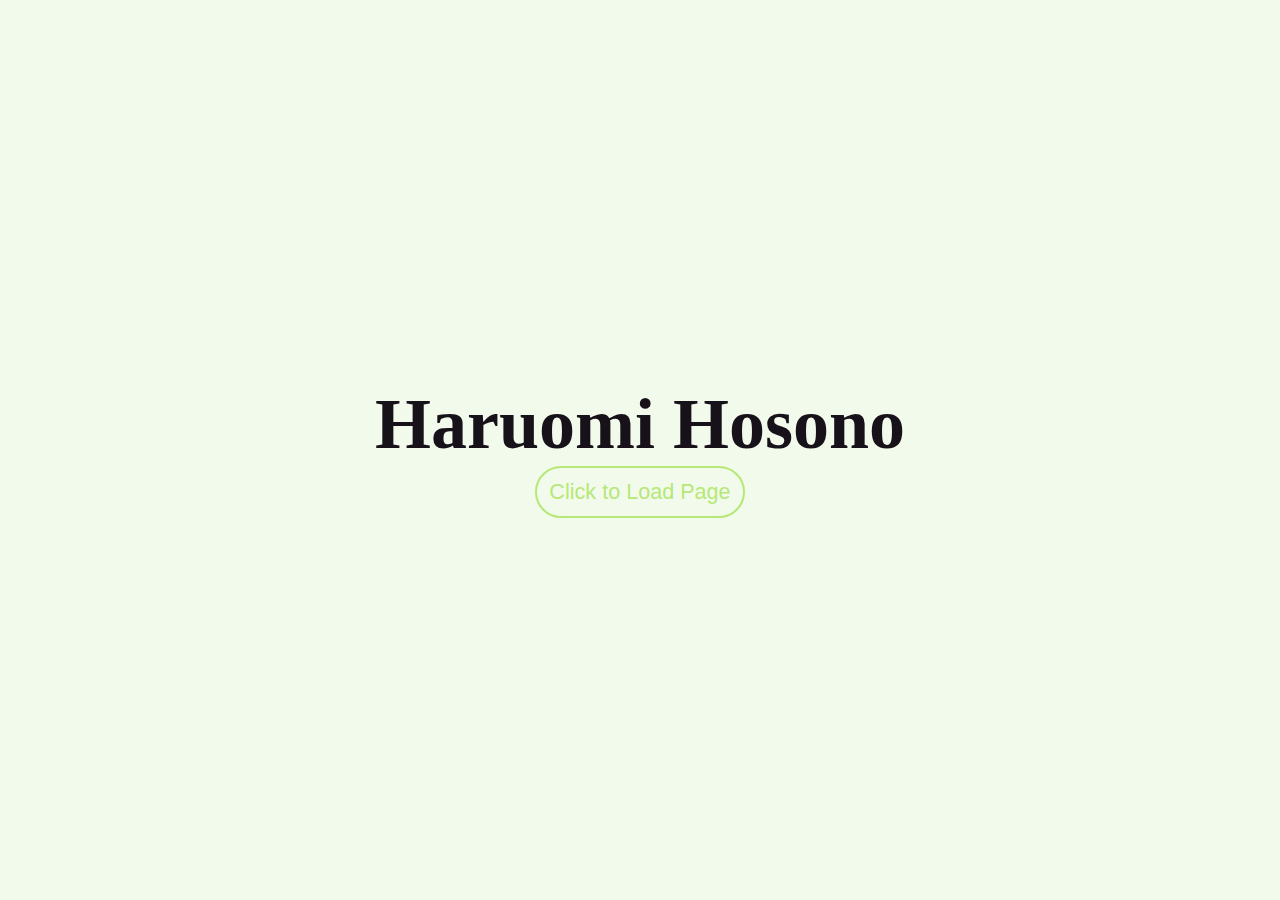
<file: e3/index.html>
<!DOCTYPE html>

<!-- 

  PROVIDE MEANINGFUL FEEDBACK TO THE FOLLOWING ELEMENTS:
  1) <button> with the id of load-link on the loading page (index.html)
  2) <div> with the id of load-throbber on the loading page (index.html)
  3) <li> inside of the <ol> inside of the <nav> on the information page (hosono.html)
  4) <button> with the id of mode-button on the information page (hosono.html)
  5) switchModes() function - hint you can add a transition CSS property to the <body> and it will be inherited 
     by all the elements inside, so when custom CSS variables are changed it will apply transition

JAMES GOUSIAS COMMENTS

- With my style ive altered to go for a simplistic green palette themed link which fits nicely with the green background. 
Ive also added a different pointer when clicking on the link to show that the progress of the link is loading. 

The load throbber has been altered to fit the green style palette with a ease infinite circle which spins at 1.5s which i found not 
too fast but not too slow also gives the visual impression that the website is loading faster.

ive changed to button to the 2 tone colours which has a transition when clicked on it making it highlighted when hovered over
the mouse key also shows a progress when hovered. 

ive opted for a circle spinner to show the transition between pages which it fits simplistically
and shows how the transition clear and as described.




-->

<html lang="en">

  <head>

    <meta charset="utf-8" name="viewport" content="width=device-width, initial-scale=1.0">

    <link rel="stylesheet" type="text/css" href="style.css">

    <title>Loading Page</title>

    <script src="./fakeLoad.js" defer></script>

  </head>

  <body id="load-body">

      <h1>Haruomi Hosono</h1>
      <!--
        Typically I'd use an <a> here but as we're faking a load time I'm using a <button> instead.  If it was an 
        <a> I would leave off the target attribute so that it would redirect the current tab.
      -->
      <!--
        The function loadPageAfterDelay() is declared in the file fakeLoad.js - it takes a number value that sets the 
        amount of time it takes in ms and a url to redirect to.
      -->
      <button id="load-link" onclick="loadPageAfterDelay(10000, './hosono.html')">Click to Load Page</button>
      <!--
        This is a div we're using for the throbber - if we wanted to do a % based loading bar there is an element 
        called <progress> but as this one is just indicating a wait rather than providing direct feedback on progress I've 
        opted for using a <div>.
      -->
      <div id="load-throbber"></div>
  
  </body>

</html>
</file>
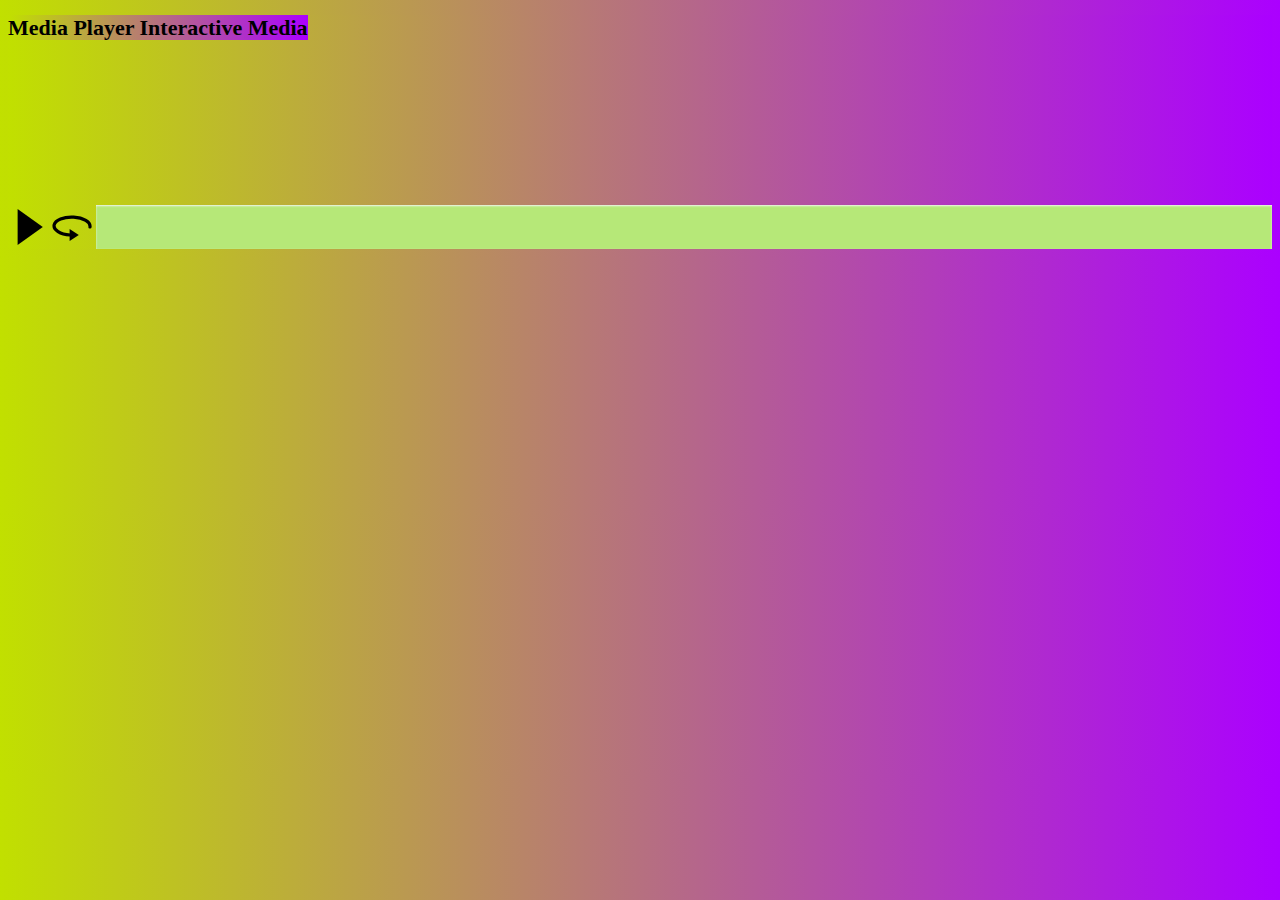
<file: e4/index.html>
<!DOCTYPE html>

<html lang="en">


<!-- JAMES GOUSIAS COMMENTS ON Experiment 4 
Ive gone for a more conservative approach on the media player and 
kept the simple format by adjusting the sizing of the video to suit nicely in the 
frame of the website. Adjusted the margins to allow or some space between the video and 
the background gradient which fits the colour of the video and the existing palette
with the yellow options. Ive decided to add a loop feature which allows for the video to play infinite
Ive also changed the few of the colours in the file standout and to tie in with the 
visuals .
-->
  <head>

    <meta charset="utf-8" name="viewport" content="width=device-width, initial-scale=1.0">
    <title>Media Player Experiment</title>
    <link rel="stylesheet" href="style.css">
    <script src="playerControls.js" defer></script>

  </head>

  <body>

      <div class="topnav">
        <h1>
          <a> Media Player Interactive Media</a>
        </h1>
      </div>

    <!-- this element holds all of the media player -->
    <div class="video-player-wrapper">
      <!-- this element holds the video element and the overlay -->
      <div class="video-element-wrapper">

        <video id="videoElement" controls>
          <source src="https://thelongesthumstore.sgp1.cdn.digitaloceanspaces.com/IM-2250/miac.mp4" type="video/mp4">
        </video>

        <img id="videoPlayOverlay" src="./icons/play.svg">

      </div>
      <!-- this element holds all of the custom controls -->
      <div class="video-controls-wrapper" id="controlsWrapper">

        <button class="video-control-button" id="playButton"></button>

        <button class="video-control-button" id="loopButton"></button>

        <progress class="video-progress-bar" id="progressBar" value="0"></progress>

      </div>

    </div>

  </body>

</html>
</file>
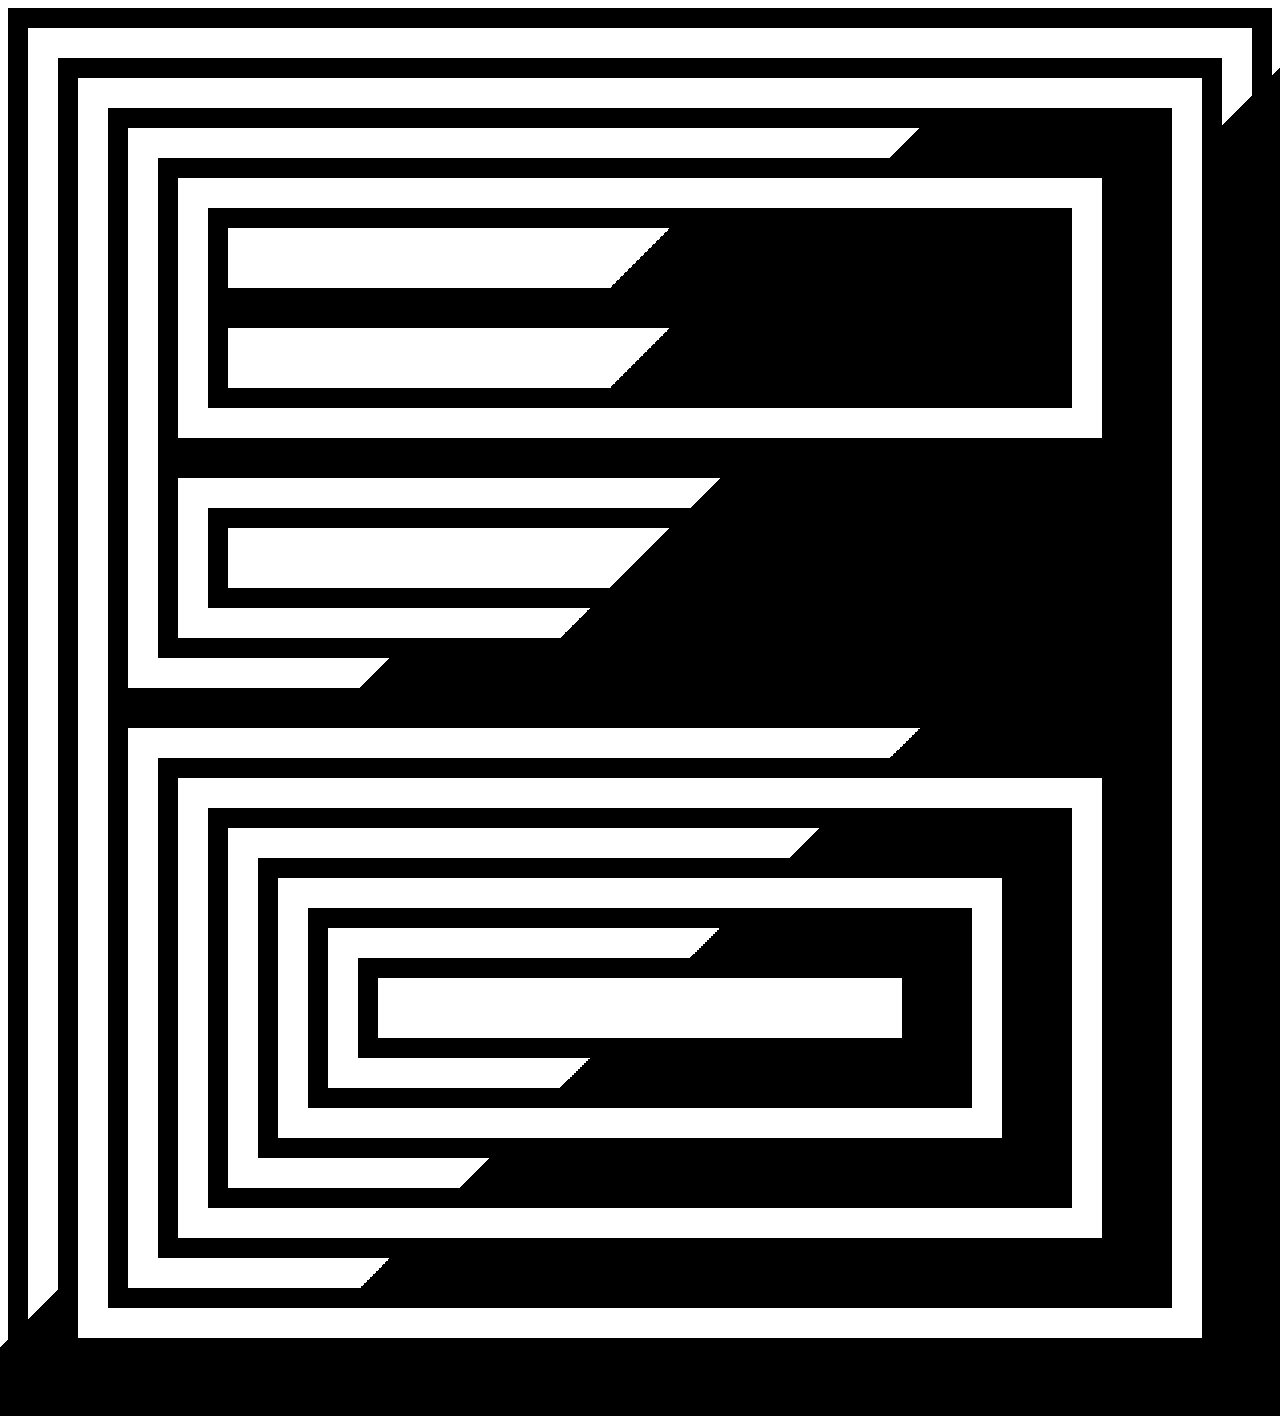
<file: im sites/a2/e1/index.html>
<!DOCTYPE html>
<link rel="stylesheet" href="style.css"

><html>
      
    
    <class="flex-container">

        <head>


             <div class="container" style="width: 100%;">


    <div class="container" style="width: 100%; background: rgb(255, 255, 255);">
        <div class="container" style="width: 100%;">
            <div class="container" style="width: 100%; background: rgb(255, 255, 255);">
                

    </body>
            <div> 
    
            </div>
    </body>
            <div> 
            
            </div>
    <body>


 <body>
        </div>
        <div style="flex-grow: 1"
                width="1000px;" 
                color=" rgb(255, 255, 255)" 
                height="300px;"
                size="70;">
                
    <div class="flex-container">
        </div>

        
</div>


    </div>

 </body>
 <div class="container" style="width: 100%; ;">
    <div class="container" style="width: 100%; background: rgb(255, 255, 255);">
        <div class="container" style="width: 100%; ;">
            <div class="container" style="width: 100%; background: rgb(255, 255, 255);">
              
        <body>
            <div class="container" style="width: 100%;">
                <div class="container" style="width: 100%; background: rgb(255, 255, 255);"></div>
                            
        
</html>
</file>
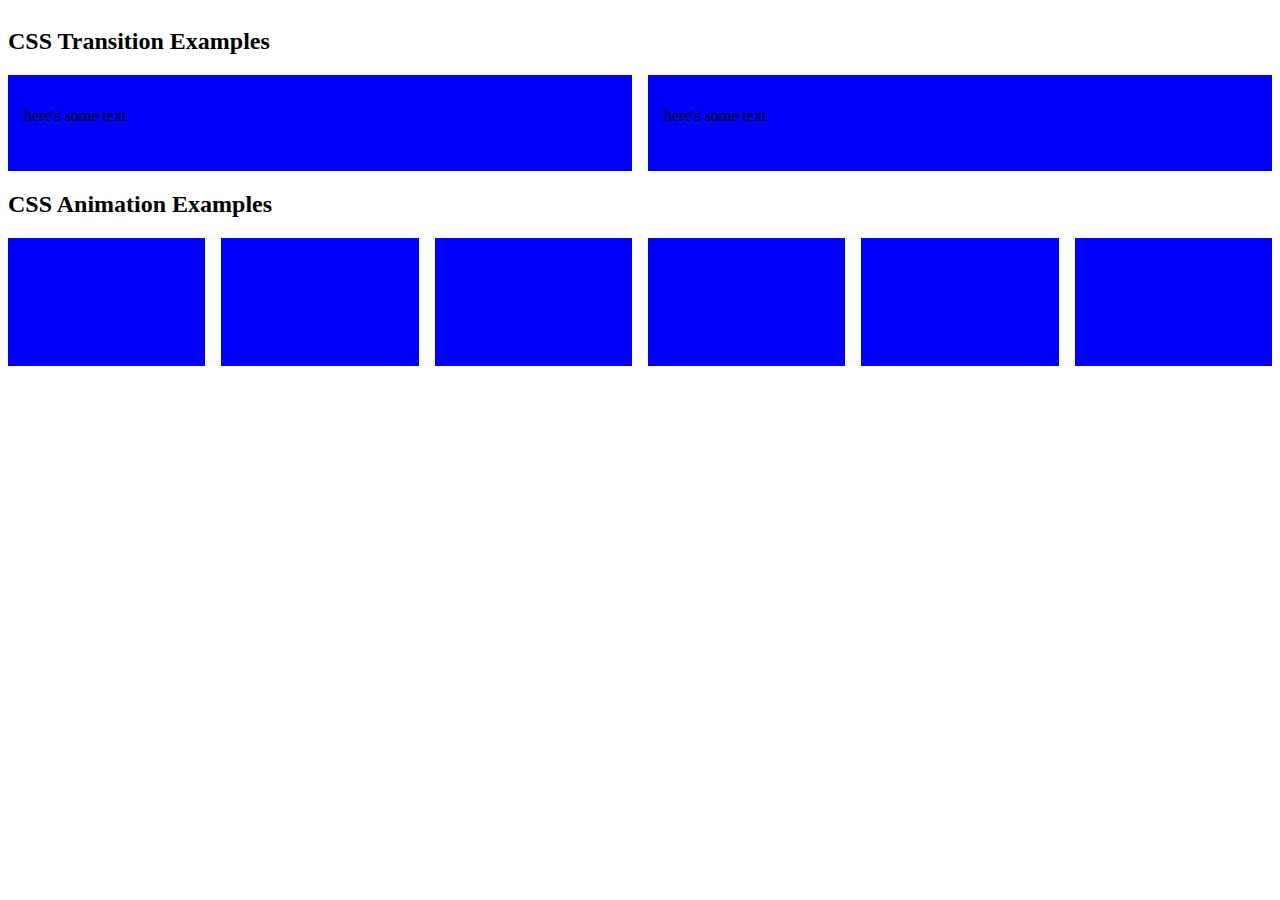
<file: e3/motionTest.html>
<!DOCTYPE html>

<html lang="en">

  <head>

    <meta charset="utf-8" name="viewport" content="width=device-width, initial-scale=1.0">

    <link rel="stylesheet" type="text/css" href="motion.css">

    <title>Motion Test</title>

    <script src="./fakeLoad.js" defer></script>

  </head>

  <body>

    <div id="motion-container">

      <h2>CSS Transition Examples</h2>

      <div id="transition-container">

        <div class="transitionExample" id="transition-example-1">
          <p>here's some text</p>
        </div>
        <div class="transitionExample" id="transition-example-2">
          <p>here's some text</p>
        </div>

      </div>
      
      <h2>CSS Animation Examples</h2>

      <div id="animation-container">

        <div class="animationExample" id="animation-example-1"></div>
        <div class="animationExample" id="animation-example-2"></div>
        <div class="animationExample" id="animation-example-3"></div>
        <div class="animationExample" id="animation-example-4"></div>
        <div class="animationExample" id="animation-example-5"></div>
        <div class="animationExample" id="animation-example-6"></div>

      </div>

    </div>

  </body>

</html>
</file>
<file: e3/style.css>
/*
  This one CSS file is imported into both index.html AND hosono.html so you need to be careful that it 
  works for both.
*/

*{
  box-sizing: border-box;
  background-origin: border-box;
  margin: 0;
}

:root{
  /* first two colours come from Kuroi's Manga Pallete Palette */
  /* https://lospec.com/palette-list/manga-pallete */
  --col-01:#171219;
  --col-02:#f2fbeb;
  --col-03:#5252ff;
  --col-04:#b6e878;
  font-size: 16px;
  /* scroll behaviour makes the <a> links to ids scroll to position over time rather than immediately */
  scroll-behavior: smooth;
}

body{
  padding: 1rem;
  background-color: var(--col-02);
  color: var(--col-01);
  transition: 5s;
}

nav {
  margin-top: 1rem;
}

nav li{
  font-size: 1rem;
}

section{
  margin-bottom: 2rem;
}

h1{
  font-size: 3rem;
}

h2{
  font-size: 2rem;
}

p{
  font-size: 1rem;
  margin-top: 1rem;
}

figcaption{
  width: fit-content;
}

dl ul{
  margin-bottom: 0;
}

li{
  font-size: 1rem;
}

dd{
  padding-left: 60px;
}

li ul{
  padding-left: 40px;
}

.img-wrapper{
  width: 100%;
  margin-bottom: 1.5rem;
}

.img-figure{
  display: flex;
  flex-direction: column;
  align-items: center;
}

.article-img{
  width: 80%;
}

.res-columns{
  column-width: 25rem;
}

#mode-button{
  float: right;
  /* note the use of position: sticky to keep the button on the page even with scrolling */
  position: sticky;
  top: 1rem;
}

/* code for loading page */

#load-body{
  height: 100vh;
  display: flex;
  flex-direction: column;
  align-items: center;
  justify-content: center;
  
}
/* changing button to look like a link */
#load-link{
  line-height: 1rem;
  background-color: transparent;
  border: 1;
  transform: scale(10px);
  cursor: progress;
  font-size: 0.9rem;
  color: var(--col-04);
  text-decoration: none;
  display: inline-block;
  padding: 0.5rem;
  border: 2px solid var(--col-04);
  border-radius: 50px;
  transition: background-color 0.2s ease, color 0.2s ease;
}

#load-link:hover{
  background-color: var(--col-04);
  color: var(--col-01);

}

/* throbber while page is fake loading */
#load-throbber{
  /* the width, height and background-color give it a shape on the page without any content inside - 
  these value are arbitrary, please change to create your own design
  
  JAMES GOUSIAS Comments: ive just altered the spinner to be positioned below the link and to include the same 
  colour scheme as the click to load page button. 
  
  */
  margin-top: 1rem;
  margin-bottom: 3rem;
  width: 35px;
  height: 35px;
  border: 5px solid var(--col-04);
  border-top-color: var(--col-01);
  border-radius: 50%;
  animation: spin 1.5s ease infinite;
  display: none;
}

@keyframes spin {
  0% {
    transform: rotate(0);
  }
  100% {
    transform: rotate(360deg);
  }
}
/* Media Queries */

/* medium devices 600 - 992 */
@media only screen and (min-width: 600px) {
  :root{
    font-size: 20px;
  }
  
  .img-wrapper{
    width: 75%;
    margin: 1.5rem auto;
  }

}

/* medium devices 992 + */
@media only screen and (min-width: 992px) {
  :root{
    font-size: 24px;
  }

  .img-wrapper{
    max-width: fit-content;
    float: right;
    margin: 1.5rem;
  }

}

@media (prefers-reduced-motion) {
  :root{
    scroll-behavior: auto;
  }
}
</file>
<file: e4/style.css>
*{
  box-sizing: border-box;
  background-origin: border-box;
  margin: 1;
  background: linear-gradient(90deg, rgba(193,224,0,1) 0%, rgba(171,0,255,1) 100%);
  font-family: Monaco;
  font-size:22px;
}

/* Basis for colour palette comes from 1bit Monitor Glow Palette by Polyducks */
/* https://lospec.com/palette-list/1bit-monitor-glow */
/* you're welcome to change the colours if you want or any of the other general page style */
:root{
  --col-01:#222323;
  --col-02:#f0f6f0;
  --col-03:#5252ff;
  --col-04:#b6e878;
  --col-05:#bcbdbc;
  --col-06:#6f6f6f;
  --border: 1px solid var(--col-02);
}

.video-player-wrapper{
  display: flex;
  flex-direction: column;
  width: 100%;
  margin: 0 auto;
}

/* becuase I want to overlay the play icon on the video they need to be in their own wrapper */
.video-element-wrapper{
  display: grid;
  grid-template-columns: 1fr;
  grid-template-rows: 1fr;
}

#videoElement{
  width: 100%;
  grid-column: 1/2;
  grid-row: 1/2;
}

#videoPlayOverlay{
  width: 8rem;
  height: 8rem;
  grid-column: 1/2;
  grid-row: 1/2;
  justify-self: center;
  align-self: center;
  opacity: 0.6;
  display: none;
}

.video-controls-wrapper{
  display: flex;
  justify-content: center;
}
/* this overwrites the above display:flex - something which is then undone when the JS loads */
#controlsWrapper{
  display: none;
}

.video-control-button{
  width: 2rem;
  height: 2rem;
  padding: .1rem;
  border: none;
  cursor: pointer;
}
.video-control-button:hover{
  background-color: var(--col-04);
}
.video-control-button:active{
  background-color: var(--col-04);
}
.button-icon{
  pointer-events: none;
}

#playButton{
  background-image: url('./icons/play.svg');
}

#loopButton{

  background-image: url(./icons/loop.svg);
  
}
.video-progress-bar{
  /* Reset the default appearance */
  -webkit-appearance: none;
  -moz-appearance: none;
  appearance: none;
  border: auto;
  height: 2rem;
  flex-grow: 1;
  cursor: pointer;
  background-color: var(--col-04);
  box-shadow: 0 1px 2px var(--col-02) inset;
}
::-moz-progress-bar {
  background-color: var(--col-04);
}

::-webkit-progress-bar {
  background-color: var(--col-04);
  box-shadow: 0 1px 2px var(--col-02) inset;
}
::-webkit-progress-value {
  background-color: var(--col-01);
}

.timeline-loading{
  background-image: -moz-repeating-linear-gradient(45deg, var(--col-03) 0% 2%, transparent 2% 4%, red 4%);
  background-size: 200% 100%;
  animation: loadingAnimation 4s linear infinite;
}

@keyframes loadingAnimation {
  100%{
    background-position: 50% 0%;
  }
}
</file>
<file: im sites/a2/e1/style.css>
*{
    box-sizing: border-box;
    background: linear-gradient(315deg, rgb(0, 0, 0) 50%, rgb(255, 255, 255) 50%);
      width: auto;
      height: auto;
      
 }
      div {
        width: auto;
        padding: 30px;
        border: 20px solid;
        color: rgb(0, 0, 0) 
      }
</file>
<file: e3/motion.css>
#motion-container{
  display: flex;
  flex-direction: column;
}

#transition-container{
  width: 100%;
  display: flex;
  flex-direction: row;
  gap: 1rem;
}

.transitionExample{
  padding: 1rem;
  height: 4rem;
  background-color: blue;
  flex-grow: 1;
}

#transition-example-1:hover{
  background-color: red;
}

#animation-container{
  width: 100%;
  display: flex;
  flex-direction: row;
  gap: 1rem;
}

.animationExample{
  height: 8rem;
  background-color: blue;
  flex-grow: 1;
}

@keyframes cycleColour {
  0% {
    background-color: blue;
  }
  50% {
    background-color: greenyellow;
  }
  100% {
  background-color: crimson;
  }
}

/* 
#animation-example-1{
  animation: cycleColour 5s infinite ease-in;
}

#animation-example-2{
  animation: cycleColour 5s infinite ease-out;
}

#animation-example-3{
  animation: cycleColour 5s infinite ease-in-out;
}

#animation-example-4{
  animation: cycleColour 5s infinite linear;
}

#animation-example-5{
  animation: cycleColour 5s infinite ease-in reverse;
}

#animation-example-6{
  animation: cycleColour 5s infinite ease-in alternate;
} 
*/
</file>
